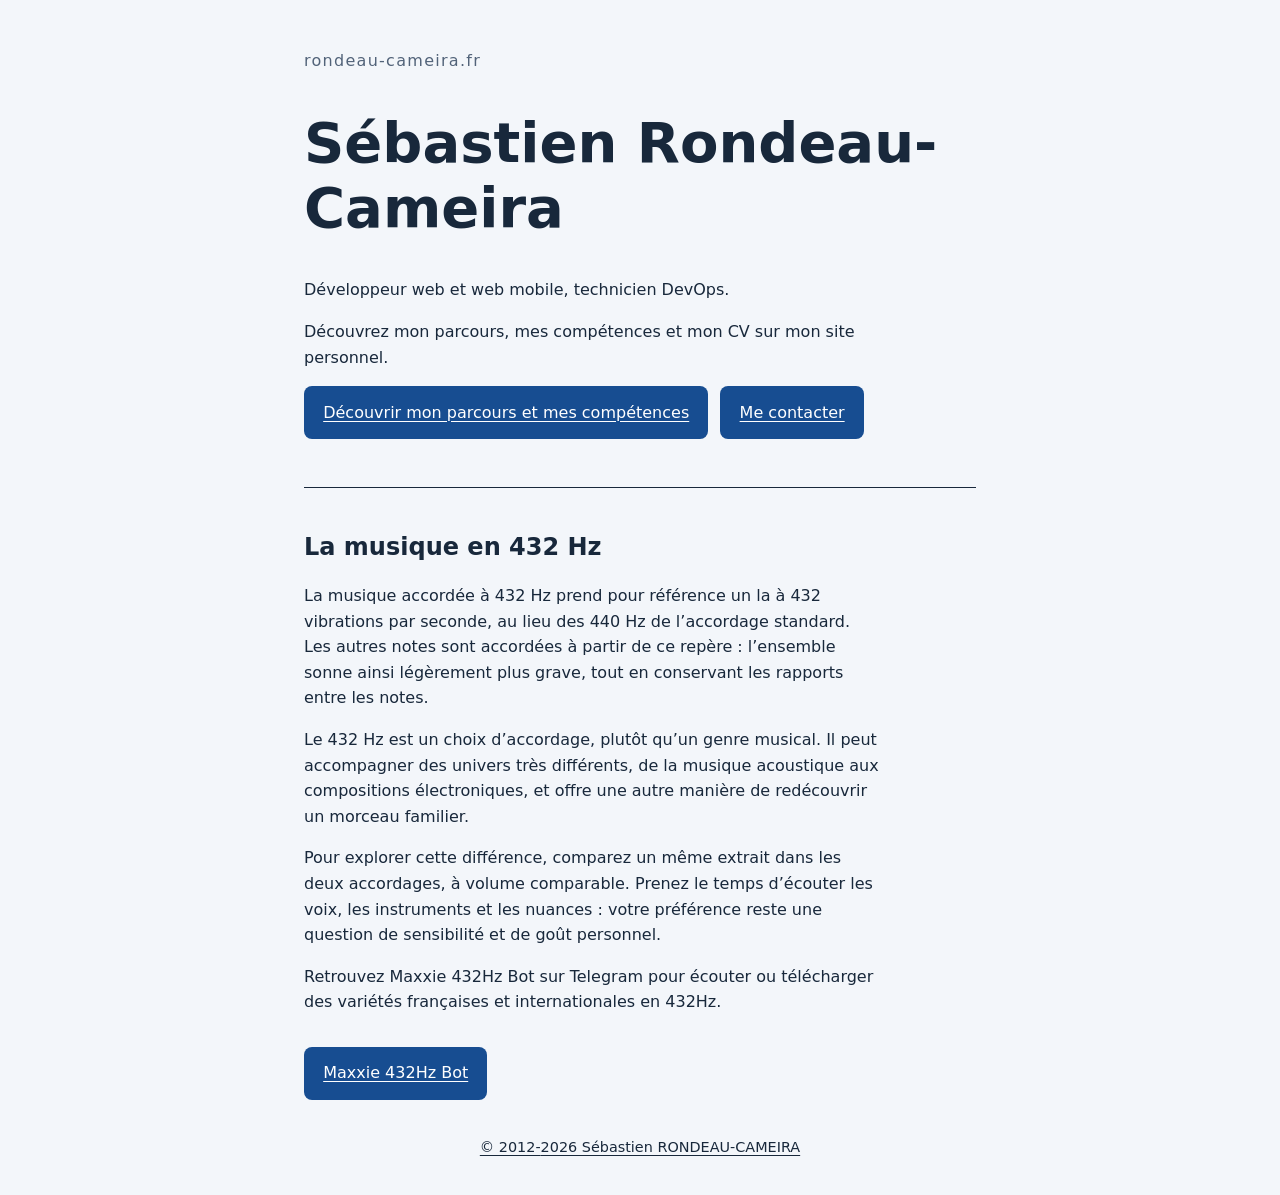
<file: index.html>
<!DOCTYPE html>
<html lang="fr">
<head>
  <meta charset="utf-8">
  <meta name="viewport" content="width=device-width, initial-scale=1.0">
  <title>rondeau-cameira.fr</title>
  <meta name="description" content="Découvrez le parcours, les compétences et le CV de Sébastien Rondeau-Cameira, développeur web et web mobile, technicien DevOps.">
  <meta name="author" content="Sébastien RONDEAU-CAMEIRA">
  <link rel="canonical" href="https://www.rondeau-cameira.fr/">
  <meta property="og:type" content="website">
  <meta property="og:locale" content="fr_FR">
  <meta property="og:site_name" content="Rondeau-Cameira">
  <meta property="og:title" content="Rondeau-Cameira">
  <meta property="og:description" content="Découvrez le parcours, les compétences et le CV de Sébastien Rondeau-Cameira, développeur web et web mobile, technicien DevOps.">
  <meta property="og:url" content="https://www.rondeau-cameira.fr/">
  <meta property="og:image" content="https://www.rondeau-cameira.fr/android-chrome-512x512.png">
  <meta property="og:image:type" content="image/png">
  <meta property="og:image:width" content="512">
  <meta property="og:image:height" content="512">
  <meta property="og:image:alt" content="Icône du site de Sébastien Rondeau-Cameira">
  <link rel="stylesheet" href="styles.css">
  <link rel="icon" href="favicon.ico" sizes="any">
  <link rel="icon" type="image/png" sizes="32x32" href="favicon-32x32.png">
  <link rel="icon" type="image/png" sizes="16x16" href="favicon-16x16.png">
  <link rel="apple-touch-icon" sizes="180x180" href="apple-touch-icon.png">
  <link rel="manifest" href="site.webmanifest">
  <meta name="theme-color" content="#ffffff">
</head>
<body>
  <main>
    <p class="domain">rondeau-cameira.fr</p>
    <h1>Sébastien Rondeau-Cameira</h1>
    <p>Développeur web et web mobile, technicien DevOps.</p>
    <p>Découvrez mon parcours, mes compétences et mon CV sur mon site personnel.</p>
    <nav class="intro-actions" aria-label="Parcours et contact">
      <a href="https://sebastien.rondeau-cameira.fr/">Découvrir mon parcours et mes compétences</a>
      <a href="contact/">Me contacter</a>
    </nav>
    <section class="music" aria-labelledby="music-title">
      <h2 id="music-title">La musique en 432 Hz</h2>
      <p>La musique accordée à 432 Hz prend pour référence un la à 432 vibrations par seconde, au lieu des 440 Hz de l’accordage standard. Les autres notes sont accordées à partir de ce repère : l’ensemble sonne ainsi légèrement plus grave, tout en conservant les rapports entre les notes.</p>
      <p>Le 432 Hz est un choix d’accordage, plutôt qu’un genre musical. Il peut accompagner des univers très différents, de la musique acoustique aux compositions électroniques, et offre une autre manière de redécouvrir un morceau familier.</p>
      <p>Pour explorer cette différence, comparez un même extrait dans les deux accordages, à volume comparable. Prenez le temps d’écouter les voix, les instruments et les nuances : votre préférence reste une question de sensibilité et de goût personnel.</p>
      <p>Retrouvez Maxxie 432Hz Bot sur Telegram pour écouter ou télécharger des variétés françaises et internationales en 432Hz.</p>
      <a href="https://t.me/Maxxie_432Hz_Bot">Maxxie 432Hz Bot</a>
    </section>
  </main>
  <footer class="site-footer">
    <a href="https://sebastien.rondeau-cameira.fr">© 2012-<script>document.write(new Date().getFullYear())</script> Sébastien RONDEAU-CAMEIRA</a>
  </footer>
</body>
</html>
</file>
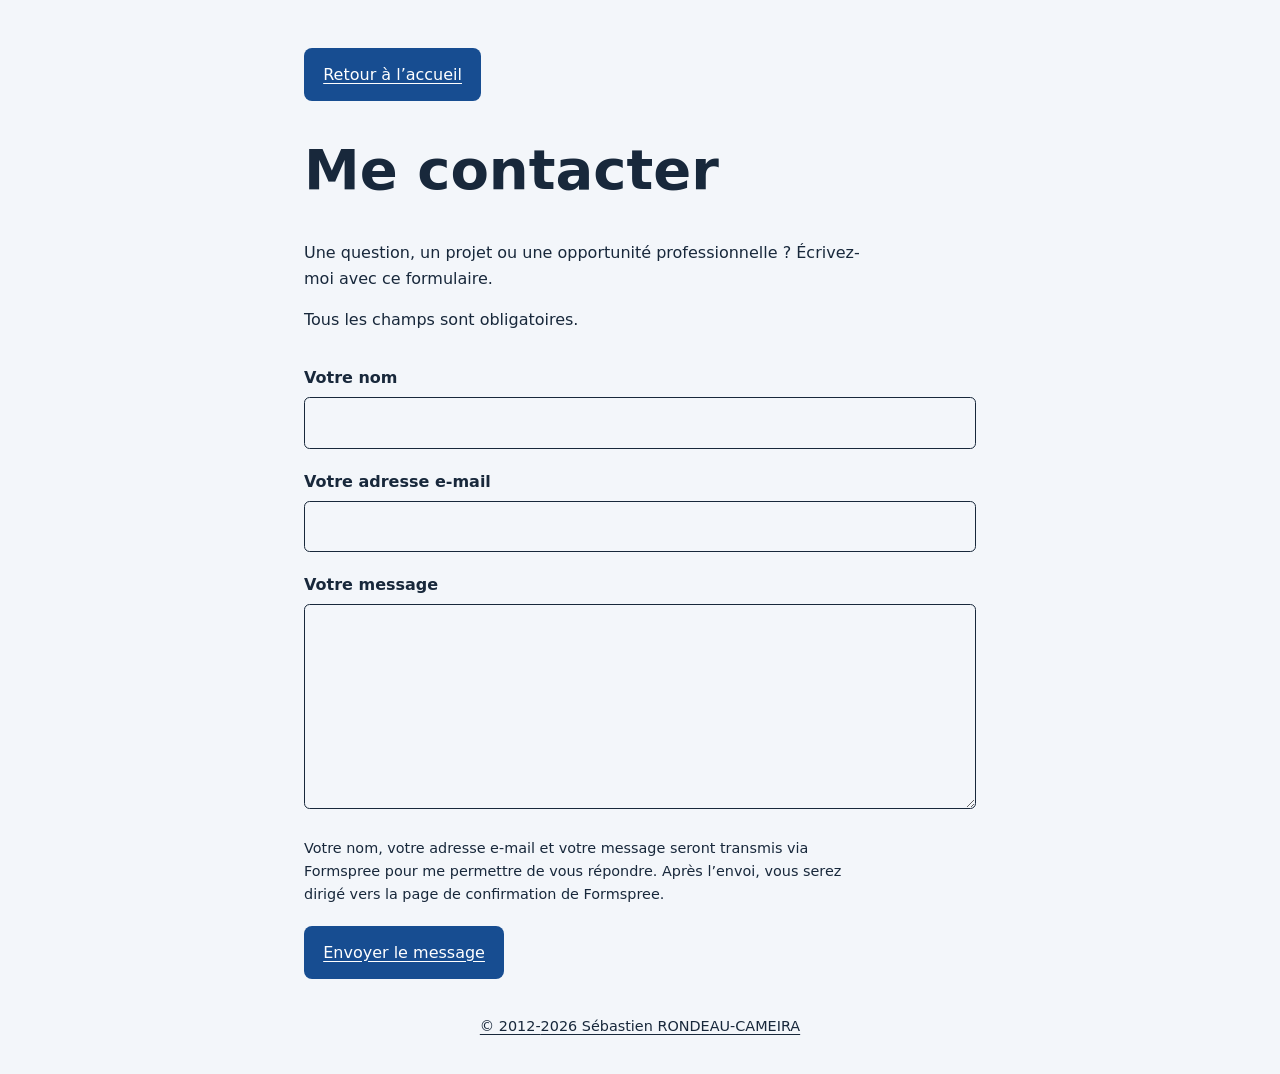
<file: contact/index.html>
<!DOCTYPE html>
<html lang="fr">
<head>
  <meta charset="utf-8">
  <meta name="viewport" content="width=device-width, initial-scale=1.0">
  <title>Contact — Sébastien Rondeau-Cameira</title>
  <meta name="description" content="Contactez Sébastien Rondeau-Cameira pour une question, un projet ou une opportunité professionnelle.">
  <link rel="canonical" href="https://www.rondeau-cameira.fr/contact/">
  <link rel="stylesheet" href="../styles.css">
  <link rel="icon" href="../favicon.ico" sizes="any">
  <meta name="theme-color" content="#ffffff">
</head>
<body>
  <main>
    <nav aria-label="Navigation"><a href="../">Retour à l’accueil</a></nav>
    <h1>Me contacter</h1>
    <p>Une question, un projet ou une opportunité professionnelle ? Écrivez-moi avec ce formulaire.</p>
    <p id="required-fields">Tous les champs sont obligatoires.</p>
    <form class="contact-form" action="https://formspree.io/f/xnppzkpk" method="POST" aria-describedby="required-fields form-info">
      <div>
        <label for="name">Votre nom</label>
        <input id="name" name="name" type="text" autocomplete="name" maxlength="120" required>
      </div>
      <div>
        <label for="email">Votre adresse e-mail</label>
        <input id="email" name="email" type="email" autocomplete="email" maxlength="254" required>
      </div>
      <div>
        <label for="message">Votre message</label>
        <textarea id="message" name="message" rows="7" maxlength="10000" required></textarea>
      </div>
      <p id="form-info">Votre nom, votre adresse e-mail et votre message seront transmis via Formspree pour me permettre de vous répondre. Après l’envoi, vous serez dirigé vers la page de confirmation de Formspree.</p>
      <button type="submit">Envoyer le message</button>
    </form>
  </main>
  <footer class="site-footer">
    <a href="https://sebastien.rondeau-cameira.fr">© 2012-<script>document.write(new Date().getFullYear())</script> Sébastien RONDEAU-CAMEIRA</a>
  </footer>
</body>
</html>
</file>
<file: styles.css>
:root {
  color-scheme: light dark;
  font-family: system-ui, sans-serif;
  line-height: 1.6;
  color: #18283b;
  background: #f3f6fa;
}

* { box-sizing: border-box; }

body {
  margin: 0;
  min-height: 100vh;
  display: grid;
  grid-template-rows: 1fr auto;
  gap: 2rem;
  place-items: center;
  padding: 2rem 1.25rem;
}

main { width: 100%; max-width: 42rem; }
.domain { color: #526379; letter-spacing: 0.08em; }
h1 { font-size: clamp(2rem, 7vw, 3.5rem); line-height: 1.15; overflow-wrap: anywhere; }
p { max-width: 36rem; }
.intro-actions { display: flex; flex-wrap: wrap; gap: 0.75rem; margin-top: 1rem; }
.intro-actions a { margin-top: 0; }
.music { margin-top: 3rem; padding-top: 1.5rem; border-top: 1px solid currentColor; }
.music h2 { font-size: 1.5rem; line-height: 1.3; }

a, button {
  display: inline-block;
  margin-top: 1rem;
  padding: 0.85rem 1.2rem;
  border-radius: 0.5rem;
  color: #fff;
  background: #174d91;
  text-decoration: underline;
  text-underline-offset: 0.2em;
}

a:hover, button:hover { background: #103b72; }
a:focus-visible, button:focus-visible, input:focus-visible, textarea:focus-visible { outline: 3px solid #a34b00; outline-offset: 5px; }

button { font: inherit; border: 0; cursor: pointer; }
.contact-form { display: grid; gap: 1.25rem; margin-top: 2rem; }
.contact-form label { display: block; margin-bottom: 0.4rem; font-weight: 600; }
.contact-form input, .contact-form textarea {
  width: 100%;
  padding: 0.75rem;
  font: inherit;
  color: inherit;
  background: transparent;
  border: 1px solid currentColor;
  border-radius: 0.35rem;
}
.contact-form textarea { resize: vertical; min-height: 10rem; }
.contact-form button { justify-self: start; margin-top: 0; }
#form-info { font-size: 0.9rem; margin: 0; }

@media (prefers-color-scheme: dark) {
  :root { color: #edf3fb; background: #101c2c; }
  .domain { color: #b2c2d7; }
  a, button { background: #245ea8; }
  a:hover, button:hover { background: #2b6ec3; }
  a:focus-visible, button:focus-visible, input:focus-visible, textarea:focus-visible { outline-color: #ffbe73; }
}

.site-footer { width: 100%; max-width: 42rem; text-align: center; font-size: 0.9rem; }
.site-footer a { margin: 0; padding: 0.25rem; color: inherit; background: transparent; }
.site-footer a:hover { text-decoration-thickness: 2px; }
</file>
